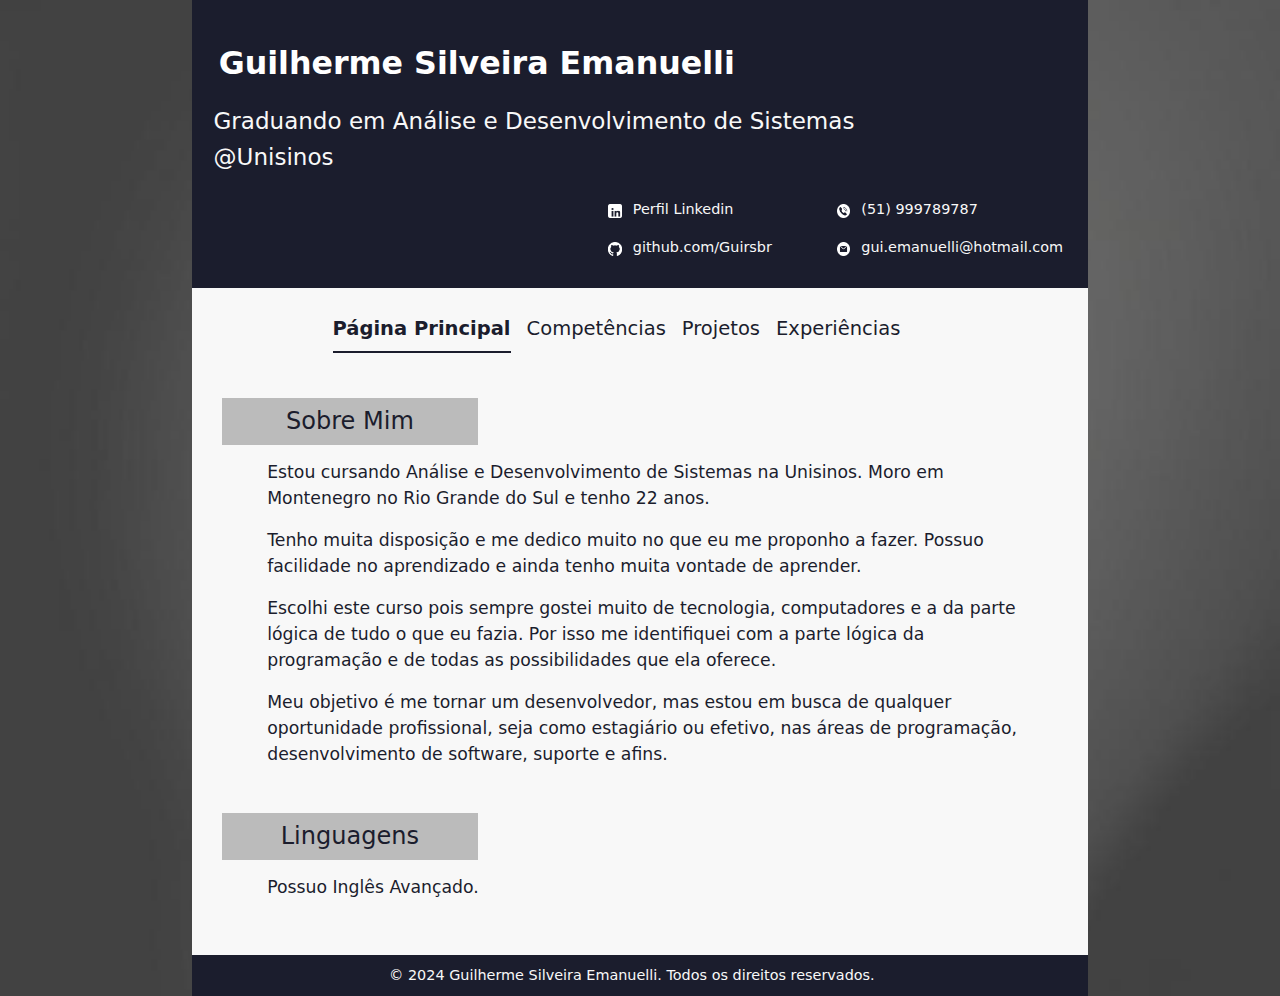
<file: index.html>
<!DOCTYPE html>
<html lang="pt-BR">
<head>
    <meta charset="UTF-8">
    <meta name="viewport" content="width=device-width, initial-scale=1.0">
    <title>Guilherme Emanuelli</title>
    <link rel="icon" href="img/icone_curriculo.png">
    <link rel="stylesheet" href="css/reset.css">
    <link rel="stylesheet" href="css/main.css">
    <link rel="stylesheet" href="css/header.css">
    <link rel="stylesheet" href="css/footer.css">
    <link rel="stylesheet" href="css/index.css">
    <link href="https://cdn.jsdelivr.net/npm/bootstrap@5.3.3/dist/css/bootstrap.min.css" rel="stylesheet" integrity="sha384-QWTKZyjpPEjISv5WaRU9OFeRpok6YctnYmDr5pNlyT2bRjXh0JMhjY6hW+ALEwIH" crossorigin="anonymous">
    <script src="https://cdn.jsdelivr.net/npm/bootstrap@5.3.3/dist/js/bootstrap.bundle.min.js" integrity="sha384-YvpcrYf0tY3lHB60NNkmXc5s9fDVZLESaAA55NDzOxhy9GkcIdslK1eN7N6jIeHz" crossorigin="anonymous" defer></script>
</head>
<body>
    <div id="container-principal">
        <header>
            <h1 class="texto-header" id="nome-header">Guilherme Silveira Emanuelli</h1>
            <h2 class="texto-header">Graduando em Análise e Desenvolvimento de Sistemas</h2>
            <h2 class="texto-header">@Unisinos</h2>
            
            <contact class="container-contatos_header"> 
                <img class="colunas-contatos_header imagens-contatos_header" src="img/icone_linkedin.png" alt="Icone Linkedin">
                <a class="colunas-contatos_header texto-contatos_header" href="https://www.linkedin.com/in/guilherme-silveira-emanuelli-20954b1b6/" target="_blank">Perfil Linkedin</a>
                <img class="colunas-contatos_header imagens-contatos_header" src="img/icone_celular.png" alt="Icone Celular">
                <p class="colunas-contatos_header texto-contatos_header">(51) 999789787</p>
                <img class="colunas-contatos_header imagens-contatos_header" src="img/icone_github.png" alt="Icone Github">
                <a class="colunas-contatos_header texto-contatos_header" href="https://github.com/Guirsbr" target="_blank">github.com/Guirsbr</a>
                <img class="colunas-contatos_header imagens-contatos_header" src="img/icone_email.png" alt="Icone Email" >
                <p class="colunas-contatos_header texto-contatos_header">gui.emanuelli@hotmail.com</p>
            </contact>
        </header>

        <main>
            <ul class="nav nav-underline justify-content-center" id="index-pages">
                <li class="nav-item">
                    <a class="nav-link active" href="#">Página Principal</a>
                </li>
                <li class="nav-item">
                    <a class="nav-link" href="competencias.html">Competências</a>
                </li>
                <li class="nav-item">
                    <a class="nav-link" href="projetos.html">Projetos</a>
                </li>
                <li class="nav-item">
                    <a class="nav-link" href="experiencia.html">Experiências</a>
                </li>
            </ul>

            <section class="container-main_conteudo">
                <div class="container-main_subtitulo">
                    <h2 class="main_subtitulo">Sobre Mim</h2>
                </div>
                <p>Estou cursando Análise e Desenvolvimento de Sistemas na Unisinos. Moro em Montenegro no Rio Grande do Sul e tenho 22 anos.</p>
                <p>Tenho muita disposição e me dedico muito no que eu me proponho a fazer. Possuo facilidade no aprendizado e ainda tenho muita vontade de aprender.</p>
                <p>Escolhi este curso pois sempre gostei muito de tecnologia, computadores e a da parte lógica de tudo o que eu fazia. Por isso me identifiquei com a parte lógica da programação e de todas as possibilidades que ela oferece.</p>
                <p>Meu objetivo é me tornar um desenvolvedor, mas estou em busca de qualquer oportunidade profissional, seja como estagiário ou efetivo, nas áreas de programação, desenvolvimento de software, suporte e afins.</p>
            </section>
            
            <section class="container-main_conteudo">
                <div class="container-main_subtitulo">
                    <h2 class="main_subtitulo">Linguagens</h2>
                </div>
                <p>Possuo Inglês Avançado.</p>
            </section>
        </main>

        <footer>
            <p class="texto-footer">&copy; 2024 Guilherme Silveira Emanuelli. Todos os direitos reservados.</p>
        </footer>
    </div>
</body>
</html>
</file>
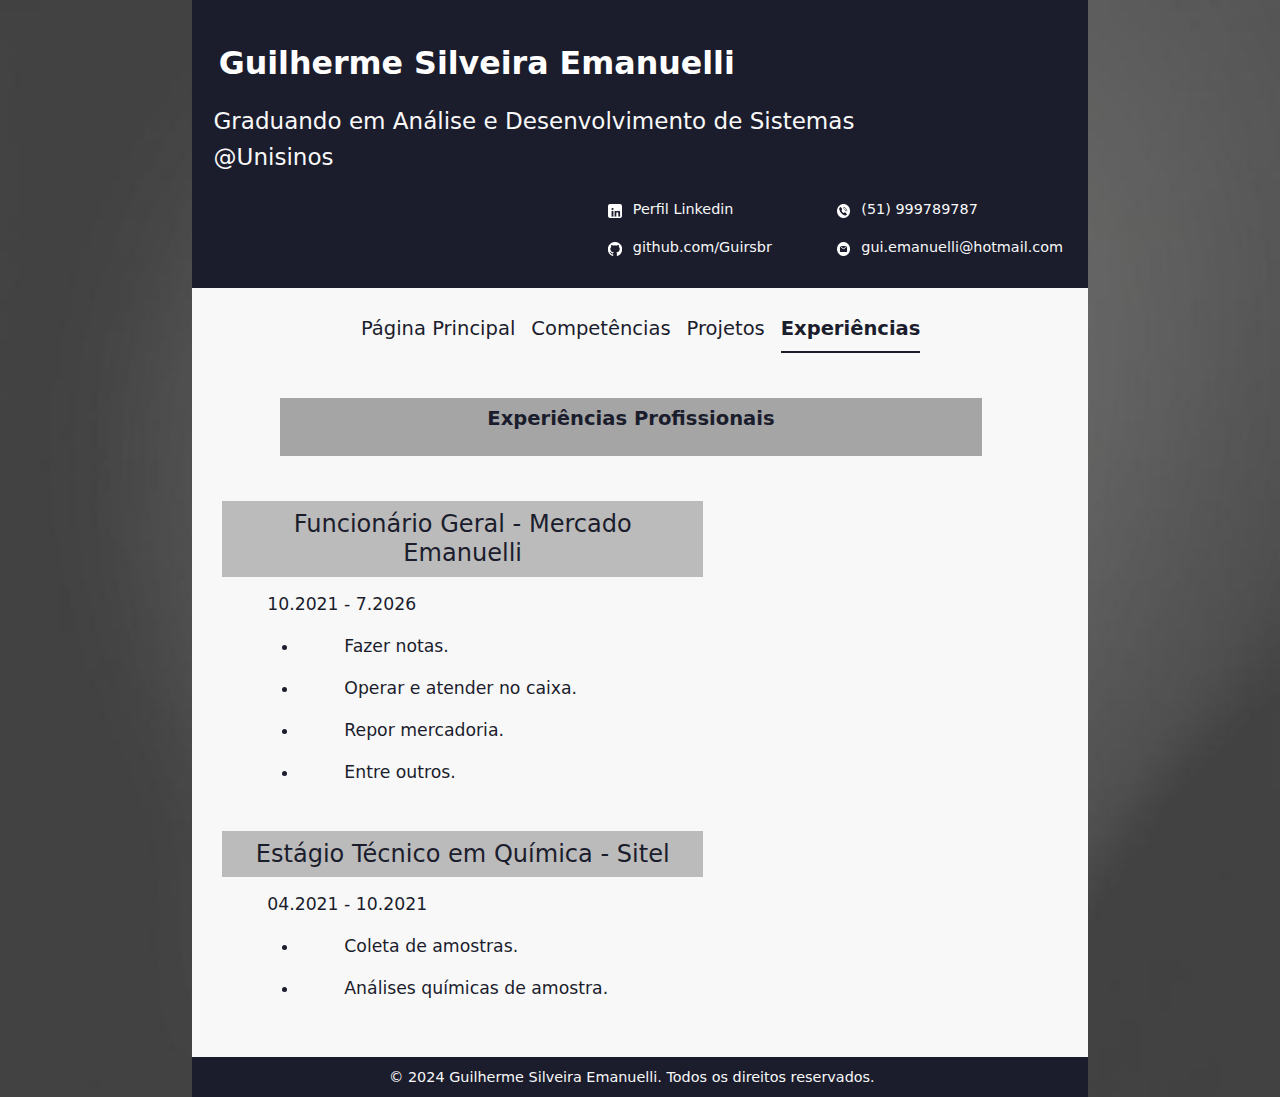
<file: experiencia.html>
<!DOCTYPE html>
<html lang="pt-BR">
<head>
    <meta charset="UTF-8">
    <meta name="viewport" content="width=device-width, initial-scale=1.0">
    <title>Guilherme Emanuelli</title>
    <link rel="icon" href="img/icone_curriculo.png">
    <link rel="stylesheet" href="css/reset.css">
    <link rel="stylesheet" href="css/main.css">
    <link rel="stylesheet" href="css/header.css">
    <link rel="stylesheet" href="css/footer.css">
    <link rel="stylesheet" href="css/experiencia.css">
    <link href="https://cdn.jsdelivr.net/npm/bootstrap@5.3.3/dist/css/bootstrap.min.css" rel="stylesheet" integrity="sha384-QWTKZyjpPEjISv5WaRU9OFeRpok6YctnYmDr5pNlyT2bRjXh0JMhjY6hW+ALEwIH" crossorigin="anonymous">
    <script src="https://cdn.jsdelivr.net/npm/bootstrap@5.3.3/dist/js/bootstrap.bundle.min.js" integrity="sha384-YvpcrYf0tY3lHB60NNkmXc5s9fDVZLESaAA55NDzOxhy9GkcIdslK1eN7N6jIeHz" crossorigin="anonymous" defer></script>
    <script src="js/experiencia.js" defer></script>
</head>
<body>
    <div id="container-principal">
        <header>
            <h1 class="texto-header" id="nome-header">Guilherme Silveira Emanuelli</h1>
            <h2 class="texto-header">Graduando em Análise e Desenvolvimento de Sistemas</h2>
            <h2 class="texto-header">@Unisinos</h2>
            
            <contact class="container-contatos_header"> 
                <img class="colunas-contatos_header imagens-contatos_header" src="img/icone_linkedin.png" alt="Icone Linkedin">
                <a class="colunas-contatos_header texto-contatos_header" href="https://www.linkedin.com/in/guilherme-silveira-emanuelli-20954b1b6/" target="_blank">Perfil Linkedin</a>
                <img class="colunas-contatos_header imagens-contatos_header" src="img/icone_celular.png" alt="Icone Celular">
                <p class="colunas-contatos_header texto-contatos_header">(51) 999789787</p>
                <img class="colunas-contatos_header imagens-contatos_header" src="img/icone_github.png" alt="Icone Github">
                <a class="colunas-contatos_header texto-contatos_header" href="https://github.com/Guirsbr" target="_blank">github.com/Guirsbr</a>
                <img class="colunas-contatos_header imagens-contatos_header" src="img/icone_email.png" alt="Icone Email" >
                <p class="colunas-contatos_header texto-contatos_header">gui.emanuelli@hotmail.com</p>
            </contact>
        </header>

        <main>
            <ul class="nav nav-underline justify-content-center" id="index-pages">
                <li class="nav-item">
                    <a class="nav-link" href="index.html">Página Principal</a>
                </li>
                <li class="nav-item">
                    <a class="nav-link" href="competencias.html">Competências</a>
                </li>
                <li class="nav-item">
                    <a class="nav-link" href="projetos.html">Projetos</a>
                </li>
                <li class="nav-item">
                    <a class="nav-link active" href="#">Experiências</a>
                </li>
            </ul>

            <div class="container-main_titulo">
                <h1 id="texto_main-apresentacao">Experiências Profissionais</p>
            </div>

            <section class="container-main_conteudo">
                <div class="container-main_subtitulo">
                    <h2 class="main_subtitulo">Funcionário Geral - Mercado Emanuelli</h2>
                </div>
                <p id="texto-Data_EmpregoAtual">10.2021 - **.****</p>
                <ul>
                    <li>
                        <p>Fazer notas.</p>
                    </li>
                    <li>
                        <p>Operar e atender no caixa.</p>
                    </li>
                    <li>
                        <p>Repor mercadoria.</p>
                    </li>
                    <li>
                        <p>Entre outros.</p>
                    </li>
                </ul>
            </section>

            <section class="container-main_conteudo">
                <div class="container-main_subtitulo">
                    <h2 class="main_subtitulo">Estágio Técnico em Química - Sitel</h2>
                </div>
                <p>04.2021 - 10.2021</p>
                <ul>
                    <li>
                        <p>Coleta de amostras.</p>
                    </li>
                    <li>
                        <p>Análises químicas de amostra.</p>
                    </li>
                </ul>
            </section>
        </main>

        <footer>
            <p class="texto-footer">&copy; 2024 Guilherme Silveira Emanuelli. Todos os direitos reservados.</p>
        </footer>
    </div>
</body>
</html>
</file>
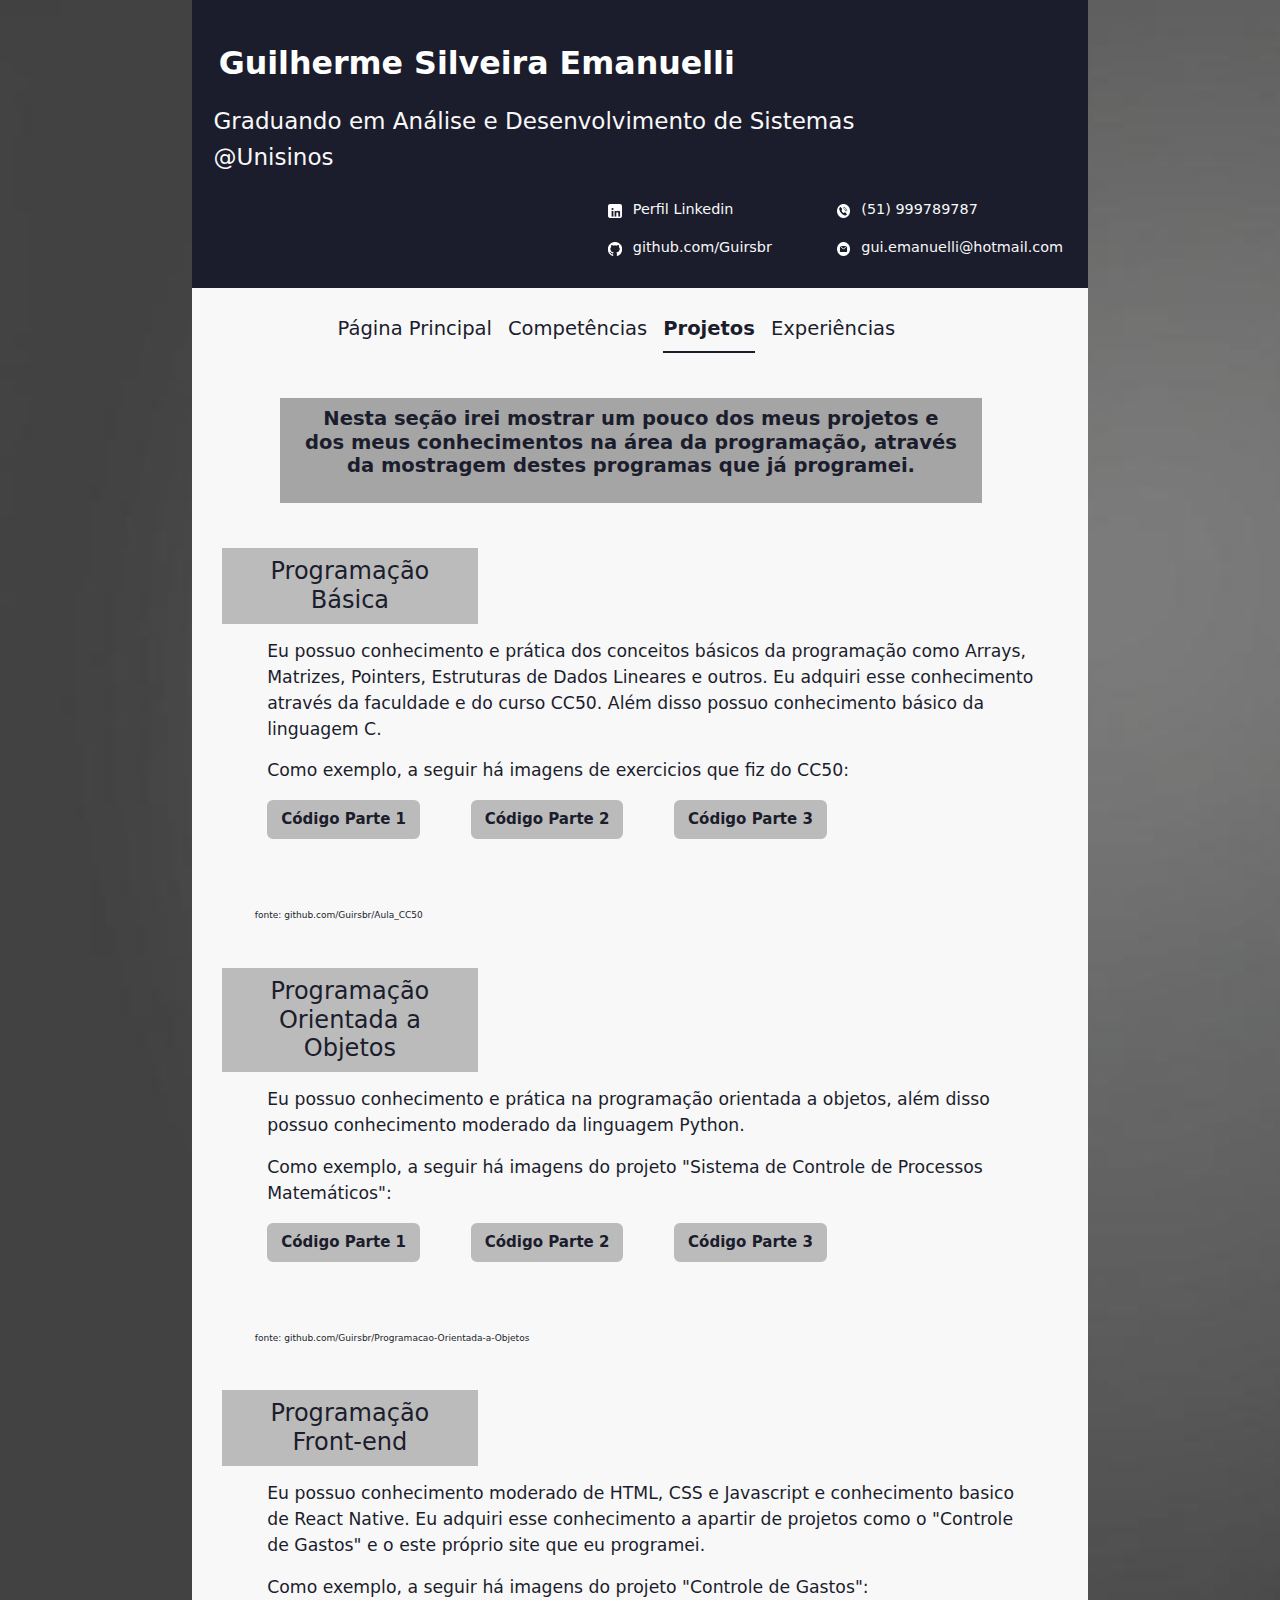
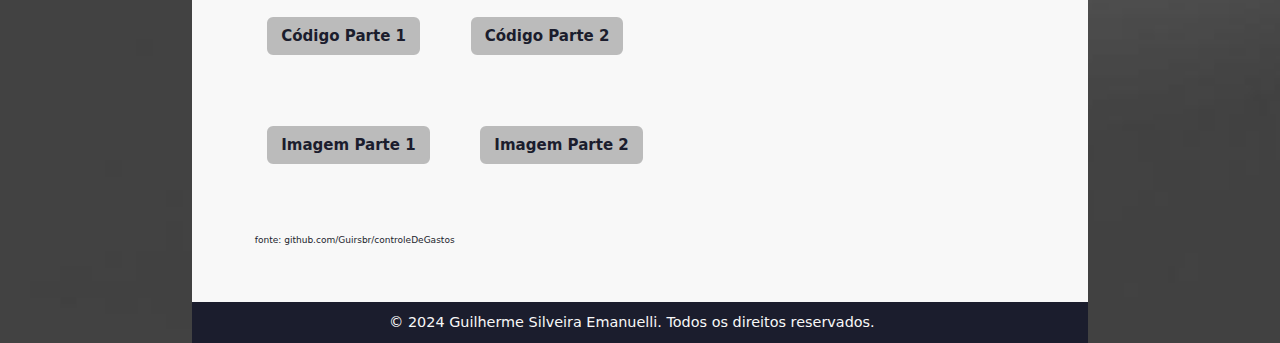
<file: projetos.html>
<!DOCTYPE html>
<html lang="pt-BR">
<head>
    <meta charset="UTF-8">
    <meta name="viewport" content="width=device-width, initial-scale=1.0">
    <title>Guilherme Emanuelli</title>
    <link rel="icon" href="img/icone_curriculo.png">
    <link rel="stylesheet" href="css/reset.css">
    <link rel="stylesheet" href="css/main.css">
    <link rel="stylesheet" href="css/header.css">
    <link rel="stylesheet" href="css/footer.css">
    <link rel="stylesheet" href="css/projetos.css">
    <link href="https://cdn.jsdelivr.net/npm/bootstrap@5.3.3/dist/css/bootstrap.min.css" rel="stylesheet" integrity="sha384-QWTKZyjpPEjISv5WaRU9OFeRpok6YctnYmDr5pNlyT2bRjXh0JMhjY6hW+ALEwIH" crossorigin="anonymous">
    <script src="https://cdn.jsdelivr.net/npm/bootstrap@5.3.3/dist/js/bootstrap.bundle.min.js" integrity="sha384-YvpcrYf0tY3lHB60NNkmXc5s9fDVZLESaAA55NDzOxhy9GkcIdslK1eN7N6jIeHz" crossorigin="anonymous" defer></script>
    <script src="js/projetos.js" defer></script>
    <script src="js/removeColRow768px.js" defer></script>
</head>
<body>
    <div id="container-principal">
        <header>
            <h1 class="texto-header" id="nome-header">Guilherme Silveira Emanuelli</h1>
            <h2 class="texto-header">Graduando em Análise e Desenvolvimento de Sistemas</h2>
            <h2 class="texto-header">@Unisinos</h2>
            
            <contact class="container-contatos_header"> 
                <img class="colunas-contatos_header imagens-contatos_header" src="img/icone_linkedin.png" alt="Icone Linkedin">
                <a class="colunas-contatos_header texto-contatos_header" href="https://www.linkedin.com/in/guilherme-silveira-emanuelli-20954b1b6/" target="_blank">Perfil Linkedin</a>
                <img class="colunas-contatos_header imagens-contatos_header" src="img/icone_celular.png" alt="Icone Celular">
                <p class="colunas-contatos_header texto-contatos_header">(51) 999789787</p>
                <img class="colunas-contatos_header imagens-contatos_header" src="img/icone_github.png" alt="Icone Github">
                <a class="colunas-contatos_header texto-contatos_header" href="https://github.com/Guirsbr" target="_blank">github.com/Guirsbr</a>
                <img class="colunas-contatos_header imagens-contatos_header" src="img/icone_email.png" alt="Icone Email" >
                <p class="colunas-contatos_header texto-contatos_header">gui.emanuelli@hotmail.com</p>
            </contact>
        </header>

        <main>
            <ul class="nav nav-underline justify-content-center" id="index-pages">
                <li class="nav-item">
                    <a class="nav-link" href="index.html">Página Principal</a>
                </li>
                <li class="nav-item">
                    <a class="nav-link" href="competencias.html">Competências</a>
                </li>
                <li class="nav-item">
                    <a class="nav-link active" href="#">Projetos</a>
                </li>
                <li class="nav-item">   
                    <a class="nav-link" href="experiencia.html">Experiências</a>
                </li>
            </ul>

            <div class="container-main_titulo">
                <h1 id="texto_main-apresentacao">Nesta seção irei mostrar um pouco dos meus projetos e dos meus conhecimentos na área da programação, através da mostragem destes programas que já programei.</p>
            </div>

            <section class="container-main_conteudo">
                <div class="container-main_subtitulo">
                    <h2 class="main_subtitulo">Programação Básica</h2>
                </div>
                <p>Eu possuo conhecimento e prática dos conceitos básicos da programação como Arrays, Matrizes, Pointers, Estruturas de Dados Lineares e outros. Eu adquiri esse conhecimento através da faculdade e do curso CC50. Além disso possuo conhecimento básico da linguagem C.</p>
                <p>Como exemplo, a seguir há imagens de exercicios que fiz do CC50:</p>

                <p class="d-inline-flex gap-1">
                    <button class="btn btn-outline-primary botao-main_imagens" type="button" onclick="ativarCollapse(0)">
                        Código Parte 1
                    </button>
                </p>
                <p class="d-inline-flex gap-1">
                    <button class="btn btn-outline-primary botao-main_imagens" type="button" onclick="ativarCollapse(1)">
                        Código Parte 2
                    </button>
                </p>
                <p class="d-inline-flex gap-1">
                    <button class="btn btn-outline-primary botao-main_imagens" type="button" onclick="ativarCollapse(2)">
                        Código Parte 3
                    </button>
                </p>

                <div class="row container-imagens_codigos rowRemove">
                    <div class="col colRemove">
                        <div class="collapse" id="codigo1_c">
                            <img class="imagens-codigos" src="img/projetos/codigoC_readability.png" alt="Codigo parte 1">
                        </div>
                    </div>
                    <div class="col colRemove">
                        <div class="collapse" id="codigo2_c">
                            <img class="imagens-codigos" src="img/projetos/codigoC_filterReflect.png" alt="Codigo parte 2">
                        </div>
                    </div>
                    <div class="col colRemove">
                        <div class="collapse" id="codigo3_c">
                            <img class="imagens-codigos" src="img/projetos/codigoC_filterEdges.png" alt="Codigo parte 3">
                        </div>
                    </div>
                </div>

                <p class="texto-fonte_codigos">fonte: <a class="link-fonte_codigos" href="https://github.com/Guirsbr/Aula_CC50 " target="_blank">github.com/Guirsbr/Aula_CC50</a></p>
            </section>

            <section class="container-main_conteudo">
                <div class="container-main_subtitulo">
                    <h2 class="main_subtitulo">Programação Orientada a Objetos</h2>
                </div>
                <p>Eu possuo conhecimento e prática na programação orientada a objetos, além disso possuo conhecimento moderado da linguagem Python.</p>
                <p>Como exemplo, a seguir há imagens do projeto "Sistema de Controle de Processos Matemáticos":</p>

                <p class="d-inline-flex gap-1">
                    <button class="btn btn-outline-primary botao-main_imagens" type="button" onclick="ativarCollapse(3)">
                        Código Parte 1
                    </button>
                </p>
                <p class="d-inline-flex gap-1">
                    <button class="btn btn-outline-primary botao-main_imagens" type="button" onclick="ativarCollapse(4)">
                        Código Parte 2
                    </button>
                </p>
                <p class="d-inline-flex gap-1">
                    <button class="btn btn-outline-primary botao-main_imagens" type="button" onclick="ativarCollapse(5)">
                        Código Parte 3
                    </button>
                </p>

                <div class="row container-imagens_codigos rowRemove">
                    <div class="col colRemove">
                        <div class="collapse" id="codigo1_orientacaoAObjetos">
                            <img class="imagens-codigos" src="img/projetos/codigo1_orientacaoAObjetos.png" alt="Codigo parte 1">
                        </div>
                    </div>
                    <div class="col colRemove">
                        <div class="collapse" id="codigo2_orientacaoAObjetos">
                            <img class="imagens-codigos" src="img/projetos/codigo2_orientacaoAObjetos.png" alt="Codigo parte 2" >
                        </div>
                    </div>
                    <div class="col colRemove">
                        <div class="collapse" id="codigo3_orientacaoAObjetos">
                            <img class="imagens-codigos" src="img/projetos/codigo3_orientacaoAObjetos.png" alt="Codigo parte 3">
                        </div>
                    </div>
                </div>

                <p class="texto-fonte_codigos">fonte: <a class="link-fonte_codigos" href="https://github.com/Guirsbr/Programacao-Orientada-a-Objetos" target="_blank">github.com/Guirsbr/Programacao-Orientada-a-Objetos</a></p>
            </section>

            <section class="container-main_conteudo">
                <div class="container-main_subtitulo">
                    <h2 class="main_subtitulo">Programação Front-end</h2>
                </div>
                <p>Eu possuo conhecimento moderado de HTML, CSS e Javascript e conhecimento basico de React Native. Eu adquiri esse conhecimento a apartir de projetos como o "Controle de Gastos" e o este próprio site que eu programei.</p>
                <p>Como exemplo, a seguir há imagens do projeto "Controle de Gastos":</p>

                <p class="d-inline-flex gap-1">
                    <button class="btn btn-outline-primary botao-main_imagens" type="button"  onclick="ativarCollapse(6)">
                        Código Parte 1
                    </button>
                </p>
                <p class="d-inline-flex gap-1">
                    <button class="btn btn-outline-primary botao-main_imagens" type="button"  onclick="ativarCollapse(7)">
                        Código Parte 2
                    </button>
                </p>

                <div class="row container-imagens_codigos rowRemove">
                    <div class="col-9 colRemove">
                        <div class="collapse" id="codigo1_controleDeGastos">
                            <img class="imagens-codigos" src="img/projetos/codigo1_controleDeGastos.png" alt="Codigo parte 1">
                        </div>
                    </div>
                    <div class="col-3 colRemove"> 
                        <div class="collapse" id="codigo2_controleDeGastos">
                            <img class="imagens-codigos" src="img/projetos/codigo2_controleDeGastos.png" alt="Codigo parte 1">
                        </div>
                    </div>
                </div>

                <p class="d-inline-flex gap-1">
                    <button class="btn btn-outline-primary botao-main_imagens" type="button"  onclick="ativarCollapse(8)">
                        Imagem Parte 1
                    </button>
                </p>
                <p class="d-inline-flex gap-1">
                    <button class="btn btn-outline-primary botao-main_imagens" type="button"  onclick="ativarCollapse(9)">
                        Imagem Parte 2
                    </button>
                </p>

                <div class="row container-imagens_codigos">
                    <div class="col">
                        <div class="collapse" id="imagem1_controleDeGastos">
                            <img class="imagens-codigos" id="imagem_controleDeGastos" src="img/projetos/imagem1_controleDeGastos.png" alt="Codigo parte 2">
                        </div>
                    </div>
                    <div class="col">
                        <div class="collapse" id="imagem2_controleDeGastos">
                            <img class="imagens-codigos" id="imagem_controleDeGastos" src="img/projetos/imagem2_controleDeGastos.png" alt="Codigo parte 3">
                        </div>
                    </div>
                </div>

                <p class="texto-fonte_codigos">fonte: <a class="link-fonte_codigos" href="https://github.com/Guirsbr/controleDeGastos" target="_blank">github.com/Guirsbr/controleDeGastos</a></p>
            </section>
        </main>

        <footer>
            <p class="texto-footer">&copy; 2024 Guilherme Silveira Emanuelli. Todos os direitos reservados.</p>
        </footer>

    </div>
</body>
</html>
</file>
<file: css/main.css>
body {
    background-image: url("../img/imagem_de_fundo.jpg");
    background-repeat: no-repeat;
    background-size: cover;  
}

main {
    color: #1B1D2D;
    margin-top: calc(0.6vw + 0.6em);
    font-size: calc(0.6vw + 0.6em);
    margin-right: calc(0.6vw + 0.6em);
}

a {
    text-decoration: none !important;
}

p {
    margin-left: calc(1.5vw + 1.5em);
}

.container-main_conteudo {
    margin-left: calc(1vw + 1em);
    margin-right: calc(1vw + 1em);
    margin-top: calc(1.5vw + 1.5em);
}

.container-main_titulo {
    background-color: #a5a5a5;
    margin: auto;
    width: 80%;
    padding-top: calc(0.3vw + 0.3em);
    padding-right: calc(0.7vw + 0.7em);
    padding-bottom: calc(0.3vw + 0.3em);
    padding-left: calc(0.7vw + 0.7em);
    text-align: center;
    margin-top: calc(1.5vw + 1.5em);
}

.container-main_subtitulo {
    background-color: #BBBBBB;
    width: calc(8.5vw + 8.5em);
    padding-top: calc(0.3vw + 0.3em);
    padding-right: calc(0.5vw + 0.5em);
    padding-bottom: calc(0.3vw + 0.3em);
    padding-left: calc(0.5vw + 0.5em);
    text-align: center;
    margin-bottom: calc(0.5vw + 0.5em);
}

.main_subtitulo {
    margin-bottom: 0;
    font-size: calc(0.8vw + 0.8em);
}

.nav {
    margin-right: calc(0.9vw + 0.9em) !important;
}

.nav-underline .nav-item .nav-link {
    color: #1B1D2D !important;
}

#index-pages {
    font-size: calc(0.9vw + 8px);
}

#container-principal {
    background-color: #f8f8f8;
    height: auto;
    width: 70vw;
    position: relative;
    left: 15%;
    right: 15%;
    padding: 0px;
}

#texto_main-apresentacao {
    font-size: calc(0.65vw + 0.65em);
    font-weight: 600;
    margin: 0;
}

@media only screen and (min-width: 768px) and (max-width: 1100px) {
    #container-principal {
        width: 100vw;
        left: 0%;
        right: 0%;
    }             
}

@media only screen and (max-width: 768px) {
    #container-principal {
        width: 100vw;
        left: 0%;
        right: 0%;
    }
}
</file>
<file: css/header.css>
header {
    background-color: #1B1D2D;
    color: #f8f8f8;
    width: 100%;
    height: calc(10vw + 10em);
    padding-right: calc(0.6vw + 0.6em);
}

.texto-header {
    padding-left: calc(0.6vw + 0.6em);
    font-size: calc(0.8vw + 0.8em);
}

.container-contatos_header{
    display: flex;
    float: right;
    flex-wrap: wrap;
    flex-direction: row;
    width: calc(17vw + 17em);
    align-items: center;
    font-size: calc(0.5vw + 0.5em);
}

.colunas-contatos_header {
    align-self: center;
    margin: 0;
    color: #f8f8f8;
    margin-top: calc(0.5vw + 0.5em);
}

.texto-contatos_header {
    height: calc(0.5vw + 0.5em);
    width: calc(7.5vw + 7.5em);
    margin-left: calc(0.4vw + 0.4em);
}

.imagens-contatos_header {
    height: calc(0.5vw + 0.5em);
    width: calc(0.5vw + 0.5em);
    margin-top: calc(0.9vw + 0.9em);
}

#nome-header {
    padding-top: calc(1vw + 1em);
    padding-left: calc(0.6vw + 0.6em);
    padding-bottom: calc(0.4vw + 0.4em);
    font-size: calc(1.1vw + 1.1em);
    font-weight: bold;
    color: white;
}

@media only screen and (max-width: 768px) {
    .container-contatos_header {
        width: calc(23vw + 23em);
        float: none;
        margin: 0 auto;
    }
    
    .texto-contatos_header {
        width: calc(10.5vw + 10.5em);
    }
}
</file>
<file: css/footer.css>
footer {
    background-color: #1B1D2D;
    color: #f8f8f8;
    margin-top: auto;
    height: calc(1.5vw + 1.5em);
    font-size: calc(0.5vw + 0.5em);
    text-align: center;
    margin-top: calc(2vw + 2em);
}

.texto-footer {
    padding-top: 0.7em;
    margin-left: 0;
    margin-right: calc(0.6vw + 0.6em);
}

@media only screen and (min-width: 768px) and (max-width: 1100px) {
    .texto-footer {
        margin-right: calc(0.6vw + 0.6em);
    }           
}

@media only screen and (max-width: 768px) {
    footer {
        height: 6vw;
        font-size: 2vw;
    }

    .texto-footer {
        margin-right: calc(0.6vw + 0.6em);
    }
}
</file>
<file: css/index.css>
@media only screen and (min-width: 768px) and (max-width: 1100px) {
    main {
        margin-left: calc(2.5vw + 2.5em);
        margin-right: calc(2.5vw + 2.5em);
        font-size: calc(0.7vw + 0.7em);
    }   
    
    .main_subtitulo {
        margin-bottom: 0;
        font-size: calc(0.9vw + 0.9em);
    }
}

@media only screen and (max-width: 768px) {
    main {
        margin-left: calc(1vw + 1em);
        margin-right: calc(1vw + 1em);
        font-size: calc(0.8vw + 0.8em);
    }

    .main_subtitulo {
        margin-bottom: 0;
        font-size: calc(1.1vw + 1.1em);
    }

    .nav-underline {
        font-size: calc(0.8vw + 0.8em) !important;
    }
}
</file>
<file: css/experiencia.css>
ul {
    margin-left: calc(1.5vw + 1.5em);
}

.container-main_subtitulo {
    width: calc(16vw + 16em);
}

@media only screen and (max-width: 768px) {
    main {
        margin-left: calc(0.4vw + 0.4em);
        margin-right: calc(1.3vw + 1.3em);
        font-size: calc(0.9vw + 0.9em); 
    }

    .container-main_subtitulo {
        width: calc(13vw + 13em);
    }

    #texto_main-apresentacao {
        font-size: calc(0.9vw + 0.9em);
        font-weight: 600;
        margin: 0;
    }

    .main_subtitulo {
        margin-bottom: 0;
        font-size: calc(1vw + 1em);
    }
}
</file>
<file: css/projetos.css>
.botao-main_imagens {
    font-weight: bold !important;
    color: #1B1D2D !important;
    border-color: #BBBBBB !important;
    border-width: 2px !important;
    background-color: #BBBBBB !important;
    font-size: calc(0.5vw + 0.5em) !important;
}

.botao-main_imagens:hover {
    border-color: #1B1D2D !important;
}

.container-imagens_codigos {
    margin-top: calc(0.9vw + 0.9em) !important;
    margin-right: calc(0.9vw + 0.9em) !important;
    margin-bottom: calc(0.9vw + 0.9em) !important;
    margin-left: calc(0.9vw + 0.9em) !important;
}

.imagens-codigos {
    border-style: ridge;
    border-width: 3px;
    border-color: #BBBBBB;
}

#imagem_controleDeGastos {
    max-height: calc(15.3vw + 15.3em);
}

.texto-fonte_codigos {
    font-size: calc(0.3vw + 0.3em);
}

.link-fonte_codigos {
    color: #1B1D2D;
}

@media only screen and (max-width: 768px) {
    img {
        max-height: calc(23vw + 23em);
        margin-bottom: calc(0.7vw + 0.7em);
    }
}
</file>
